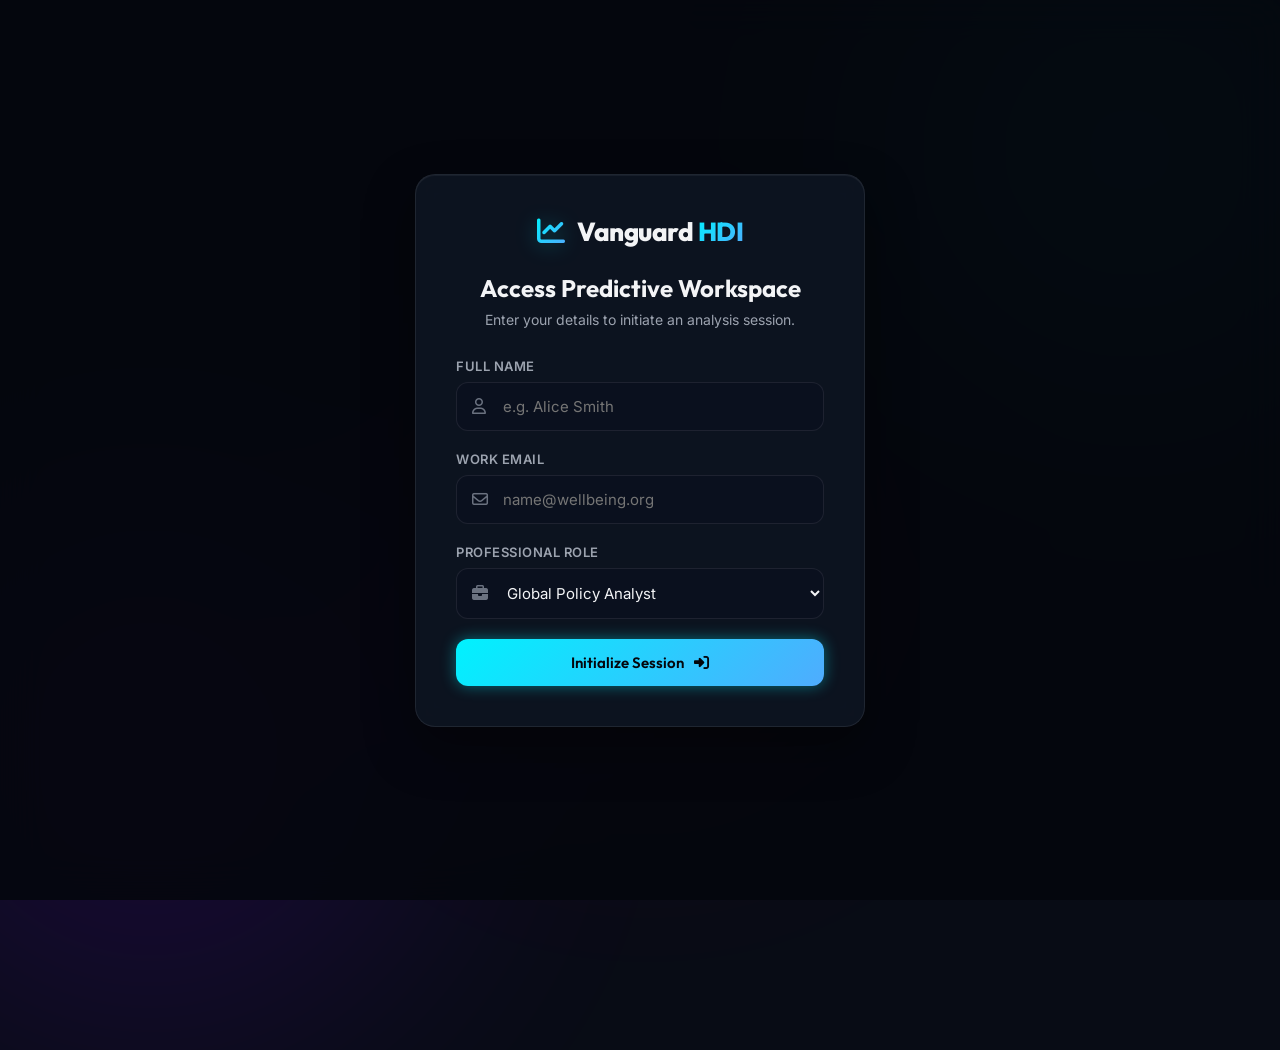
<file: index.html>
<!DOCTYPE html>
<html lang="en">
<head>
    <meta charset="UTF-8">
    <meta name="viewport" content="width=device-width, initial-scale=1.0">
    <title>Vanguard HDI Analyzer - Global Well-Being & Human Development Predictor</title>
    <meta name="description" content="An advanced predictive analytics platform for Human Development Index (HDI) forecasting, powered by machine learning and historical country data.">
    <!-- Google Fonts -->
    <link rel="preconnect" href="https://fonts.googleapis.com">
    <link rel="preconnect" href="https://fonts.gstatic.com" crossorigin>
    <link href="https://fonts.googleapis.com/css2?family=Inter:wght@300;400;500;600;700&family=Outfit:wght@400;600;700;800&display=swap" rel="stylesheet">
    <!-- FontAwesome for Premium Icons -->
    <link rel="stylesheet" href="https://cdnjs.cloudflare.com/ajax/libs/font-awesome/6.4.0/css/all.min.css">
    <!-- Custom Style Sheet -->
    <link rel="stylesheet" href="/index.css">
</head>
<body>
    <!-- Background Elements -->
    <div class="glow-sphere sphere-1"></div>
    <div class="glow-sphere sphere-2"></div>
    <div class="glow-sphere sphere-3"></div>

    <!-- Login Overlay -->
    <div id="login-modal" class="modal-overlay">
        <div class="login-card">
            <div class="brand-logo">
                <i class="fa-solid fa-chart-line logo-icon"></i>
                <span class="logo-text">Vanguard <span class="accent-text">HDI</span></span>
            </div>
            <h2>Access Predictive Workspace</h2>
            <p>Enter your details to initiate an analysis session.</p>
            
            <form id="login-form">
                <div class="form-group">
                    <label for="login-name">Full Name</label>
                    <div class="input-wrapper">
                        <i class="fa-regular fa-user input-icon"></i>
                        <input type="text" id="login-name" required placeholder="e.g. Alice Smith">
                    </div>
                </div>
                <div class="form-group">
                    <label for="login-email">Work Email</label>
                    <div class="input-wrapper">
                        <i class="fa-regular fa-envelope input-icon"></i>
                        <input type="email" id="login-email" required placeholder="name@wellbeing.org">
                    </div>
                </div>
                <div class="form-group">
                    <label for="login-role">Professional Role</label>
                    <div class="input-wrapper">
                        <i class="fa-solid fa-briefcase input-icon"></i>
                        <select id="login-role">
                            <option value="Analyst">Global Policy Analyst</option>
                            <option value="Data Scientist">Senior Data Scientist</option>
                            <option value="Viewer">Guest Observer</option>
                        </select>
                    </div>
                </div>
                <button type="submit" class="btn btn-primary btn-block" id="login-submit-btn">
                    <span>Initialize Session</span>
                    <i class="fa-solid fa-right-to-bracket"></i>
                </button>
            </form>
        </div>
    </div>

    <!-- Main Dashboard Application (Hidden initially) -->
    <div id="app-container" class="app-layout hidden">
        <!-- Top Navigation -->
        <header class="main-header">
            <div class="brand">
                <i class="fa-solid fa-chart-line logo-icon"></i>
                <span class="logo-text">Vanguard <span class="accent-text">HDI</span></span>
            </div>
            
            <div class="header-right">
                <div class="session-badge">
                    <span class="pulse-indicator"></span>
                    <span class="session-text">Session Active</span>
                </div>
                
                <div class="user-profile">
                    <div class="user-avatar" id="user-avatar-text">U</div>
                    <div class="user-meta">
                        <span class="user-name" id="display-user-name">User Name</span>
                        <span class="user-role" id="display-user-role">Role</span>
                    </div>
                </div>

                <button id="logout-btn" class="btn-icon" title="End Session">
                    <i class="fa-solid fa-power-off"></i>
                </button>
            </div>
        </header>

        <!-- Dashboard Body Grid -->
        <main class="dashboard-grid">
            <!-- Left Panel: Form Input & Configuration -->
            <section class="dashboard-card card-input-panel">
                <div class="card-header">
                    <div class="header-title">
                        <i class="fa-solid fa-sliders icon-accent"></i>
                        <h2>Prediction Configurator</h2>
                    </div>
                    <p class="subtitle">Input development metrics to calculate human well-being indices.</p>
                </div>

                <form id="prediction-form" class="prediction-form">
                    <!-- Country Pre-population Selector -->
                    <div class="form-group">
                        <label for="predict-country">Select Target Country (Reference template)</label>
                        <div class="input-wrapper">
                            <i class="fa-solid fa-earth-americas input-icon"></i>
                            <select id="predict-country" required>
                                <option value="">Select country...</option>
                                <!-- Will be filled dynamically -->
                            </select>
                        </div>
                    </div>

                    <!-- Life Expectancy Metric -->
                    <div class="form-group slider-group">
                        <div class="label-row">
                            <label for="life-expectancy">Life Expectancy at Birth</label>
                            <span class="metric-value"><span id="val-life">70.0</span> yrs</span>
                        </div>
                        <div class="range-wrapper">
                            <input type="range" id="life-expectancy" min="20" max="90" step="0.1" value="70">
                            <div class="range-labels">
                                <span>20.0 yrs</span>
                                <span>90.0 yrs</span>
                            </div>
                        </div>
                    </div>

                    <!-- Mean Years of Schooling -->
                    <div class="form-group slider-group">
                        <div class="label-row">
                            <label for="mean-schooling">Mean Years of Schooling</label>
                            <span class="metric-value"><span id="val-mean-school">7.0</span> yrs</span>
                        </div>
                        <div class="range-wrapper">
                            <input type="range" id="mean-schooling" min="0" max="15" step="0.1" value="7">
                            <div class="range-labels">
                                <span>0.0 yrs</span>
                                <span>15.0 yrs</span>
                            </div>
                        </div>
                    </div>

                    <!-- Expected Years of Schooling -->
                    <div class="form-group slider-group">
                        <div class="label-row">
                            <label for="expected-schooling">Expected Years of Schooling</label>
                            <span class="metric-value"><span id="val-exp-school">10.0</span> yrs</span>
                        </div>
                        <div class="range-wrapper">
                            <input type="range" id="expected-schooling" min="0" max="18" step="0.1" value="10">
                            <div class="range-labels">
                                <span>0.0 yrs</span>
                                <span>18.0 yrs</span>
                            </div>
                        </div>
                    </div>

                    <!-- GNI per Capita -->
                    <div class="form-group">
                        <label for="gnl-per-capita">GNI per Capita (PPP $)</label>
                        <div class="input-wrapper">
                            <i class="fa-solid fa-dollar-sign input-icon"></i>
                            <input type="number" id="gnl-per-capita" min="100" max="100000" step="100" value="15000" required>
                        </div>
                        <p class="input-tip">Range: $100 to $100,000. Expressed in Purchasing Power Parity (PPP) USD.</p>
                    </div>

                    <!-- Machine Learning Model -->
                    <div class="form-group">
                        <label for="predict-model">Machine Learning Engine</label>
                        <div class="input-wrapper">
                            <i class="fa-solid fa-brain input-icon"></i>
                            <select id="predict-model" required>
                                <!-- Will be filled dynamically -->
                            </select>
                        </div>
                        <!-- Model Details Sub-panel -->
                        <div id="model-details-card" class="model-details-card hidden">
                            <span class="model-meta-item"><strong id="model-algo-name">N/A</strong></span>
                            <span class="model-meta-item">Accuracy Score: <strong id="model-accuracy">N/A</strong></span>
                            <span class="model-meta-item">R² Score: <strong id="model-r2">N/A</strong></span>
                        </div>
                    </div>

                    <button type="submit" class="btn btn-accent btn-block" id="predict-submit-btn">
                        <span>Compute HDI & Report</span>
                        <i class="fa-solid fa-microchip"></i>
                    </button>
                </form>
            </section>

            <!-- Right Panel: Prediction Results & Visualizations -->
            <section class="dashboard-card card-output-panel">
                <div class="card-header">
                    <div class="header-title">
                        <i class="fa-solid fa-chart-pie icon-accent"></i>
                        <h2>Visualization Report</h2>
                    </div>
                    <p class="subtitle">Real-time analytical output and breakdown of normalized sub-indices.</p>
                </div>

                <div class="output-content">
                    <!-- Blank state when no prediction runs yet -->
                    <div id="output-blank-state" class="output-blank-state">
                        <div class="blank-icon-wrapper">
                            <i class="fa-solid fa-chart-line-up blank-icon"></i>
                        </div>
                        <h3>Analytical Model Ready</h3>
                        <p>Configure and run the prediction model to generate interactive SVG graphs and scores.</p>
                    </div>

                    <!-- Loader -->
                    <div id="output-loader" class="output-loader hidden">
                        <div class="spinner"></div>
                        <p>Running ML Model Predictions...</p>
                    </div>

                    <!-- Active Report Section -->
                    <div id="active-report-section" class="active-report-section hidden">
                        <div class="report-meta-badges">
                            <div class="report-badge-item">
                                <span class="badge-label">PREDICTION</span>
                                <span class="badge-val" id="report-pred-id">#1</span>
                            </div>
                            <div class="report-badge-item">
                                <span class="badge-label">HDI SCORE</span>
                                <span class="badge-val text-accent" id="report-pred-score">0.000</span>
                            </div>
                        </div>

                        <!-- Embedded SVG graph container -->
                        <div id="svg-report-container" class="svg-report-container">
                            <!-- SVG element will be appended here -->
                        </div>

                        <div class="action-footer">
                            <button id="download-report-btn" class="btn btn-secondary">
                                <i class="fa-solid fa-download"></i>
                                <span>Export Report (SVG)</span>
                            </button>
                        </div>
                    </div>
                </div>
            </section>

            <!-- Bottom Panel: Historical Prediction Logs Table -->
            <section class="dashboard-card card-logs-panel">
                <div class="card-header logs-header">
                    <div class="header-title">
                        <i class="fa-solid fa-list-check icon-accent"></i>
                        <h2>Historical Prediction Logs</h2>
                    </div>
                    <span class="badge-counter" id="logs-count">0 Records</span>
                </div>

                <div class="table-scroll-wrapper">
                    <table class="logs-table" id="logs-table">
                        <thead>
                            <tr>
                                <th>Timestamp</th>
                                <th>Analyst</th>
                                <th>Country/Region</th>
                                <th>ML Engine</th>
                                <th>Expected Metrics</th>
                                <th>Predicted HDI</th>
                                <th>Classification</th>
                                <th>Action</th>
                            </tr>
                        </thead>
                        <tbody id="logs-table-body">
                            <!-- Rows filled dynamically -->
                        </tbody>
                    </table>
                    
                    <div id="table-blank-state" class="table-blank-state">
                        <p>No historical analysis records available in current database.</p>
                    </div>
                </div>
            </section>
        </main>
    </div>
    <script src="/index.js"></script>
</body>
</html>
</file>
<file: index.css>
/* Vanguard HDI Analyzer - Modern Glassmorphism Styling Sheet */

:root {
    --bg-dark: #080C15;
    --card-bg: rgba(17, 24, 39, 0.75);
    --card-border: rgba(255, 255, 255, 0.08);
    --card-hover-border: rgba(0, 242, 254, 0.25);
    --text-primary: #F3F4F6;
    --text-secondary: #9CA3AF;
    --text-muted: #6B7280;
    
    /* Neon Gradients */
    --grad-primary: linear-gradient(135deg, #00F2FE 0%, #4FACFE 100%);
    --grad-secondary: linear-gradient(135deg, #7F00FF 0%, #FF007F 100%);
    --grad-success: linear-gradient(135deg, #11998E 0%, #38EF7D 100%);
    --grad-danger: linear-gradient(135deg, #FF4E50 0%, #F9D423 100%);
    
    --glow-primary: 0 0 15px rgba(0, 242, 254, 0.4);
    --glow-secondary: 0 0 15px rgba(127, 0, 255, 0.4);
    
    --font-heading: 'Outfit', 'Inter', system-ui, -apple-system, sans-serif;
    --font-body: 'Inter', system-ui, -apple-system, sans-serif;
    
    --transition-smooth: all 0.3s cubic-bezier(0.4, 0, 0.2, 1);
}

/* Base Styles */
* {
    margin: 0;
    padding: 0;
    box-sizing: border-box;
}

body {
    background-color: var(--bg-dark);
    color: var(--text-primary);
    font-family: var(--font-body);
    min-height: 100vh;
    overflow-x: hidden;
    position: relative;
}

/* Background Animated Glow Spheres */
.glow-sphere {
    position: absolute;
    border-radius: 50%;
    filter: blur(130px);
    z-index: 0;
    opacity: 0.12;
    pointer-events: none;
}

.sphere-1 {
    width: 500px;
    height: 500px;
    background: #00F2FE;
    top: -100px;
    right: -100px;
}

.sphere-2 {
    width: 600px;
    height: 600px;
    background: #7F00FF;
    bottom: -150px;
    left: -150px;
}

.sphere-3 {
    width: 400px;
    height: 400px;
    background: #FF007F;
    top: 40%;
    left: 35%;
}

/* Utility Styles */
.hidden {
    display: none !important;
}

.text-accent {
    background: var(--grad-primary);
    -webkit-background-clip: text;
    -webkit-text-fill-color: transparent;
}

/* Modal Login Overlay */
.modal-overlay {
    position: fixed;
    top: 0;
    left: 0;
    width: 100vw;
    height: 100vh;
    background: rgba(4, 6, 12, 0.85);
    backdrop-filter: blur(20px);
    display: flex;
    justify-content: center;
    align-items: center;
    z-index: 1000;
}

.login-card {
    background: var(--card-bg);
    border: 1px solid var(--card-border);
    border-radius: 20px;
    padding: 40px;
    width: 100%;
    max-width: 450px;
    box-shadow: 0 20px 50px rgba(0, 0, 0, 0.4), inset 0 1px 0 rgba(255, 255, 255, 0.05);
    text-align: center;
    backdrop-filter: blur(12px);
    animation: cardEntrance 0.6s cubic-bezier(0.34, 1.56, 0.64, 1);
}

@keyframes cardEntrance {
    from {
        opacity: 0;
        transform: scale(0.9) translateY(20px);
    }
    to {
        opacity: 1;
        transform: scale(1) translateY(0);
    }
}

.brand-logo {
    display: inline-flex;
    align-items: center;
    gap: 12px;
    margin-bottom: 25px;
}

.logo-icon {
    font-size: 28px;
    background: var(--grad-primary);
    -webkit-background-clip: text;
    -webkit-text-fill-color: transparent;
    filter: drop-shadow(0 2px 10px rgba(0, 242, 254, 0.3));
}

.logo-text {
    font-family: var(--font-heading);
    font-weight: 800;
    font-size: 26px;
    letter-spacing: -0.5px;
}

.accent-text {
    background: var(--grad-primary);
    -webkit-background-clip: text;
    -webkit-text-fill-color: transparent;
}

.login-card h2 {
    font-family: var(--font-heading);
    font-weight: 700;
    font-size: 24px;
    margin-bottom: 8px;
}

.login-card p {
    color: var(--text-secondary);
    font-size: 14px;
    margin-bottom: 30px;
}

/* Forms and Inputs */
.form-group {
    margin-bottom: 20px;
    text-align: left;
}

.form-group label {
    display: block;
    font-size: 13px;
    font-weight: 600;
    color: var(--text-secondary);
    margin-bottom: 8px;
    text-transform: uppercase;
    letter-spacing: 0.5px;
}

.input-wrapper {
    position: relative;
    width: 100%;
}

.input-icon {
    position: absolute;
    left: 16px;
    top: 50%;
    transform: translateY(-50%);
    color: var(--text-muted);
    font-size: 16px;
    pointer-events: none;
    transition: var(--transition-smooth);
}

.input-wrapper input,
.input-wrapper select {
    width: 100%;
    background: rgba(10, 15, 30, 0.6);
    border: 1px solid var(--card-border);
    border-radius: 12px;
    padding: 14px 16px 14px 46px;
    color: var(--text-primary);
    font-family: var(--font-body);
    font-size: 15px;
    outline: none;
    transition: var(--transition-smooth);
}

.input-wrapper input:focus,
.input-wrapper select:focus {
    border-color: rgba(0, 242, 254, 0.5);
    box-shadow: 0 0 10px rgba(0, 242, 254, 0.15), inset 0 1px 0 rgba(255, 255, 255, 0.05);
    background: rgba(10, 15, 30, 0.9);
}

.input-wrapper input:focus + .input-icon,
.input-wrapper select:focus + .input-icon {
    color: #00F2FE;
}

.input-tip {
    font-size: 11px;
    color: var(--text-muted);
    margin-top: 6px;
}

/* Buttons */
.btn {
    display: inline-flex;
    justify-content: center;
    align-items: center;
    gap: 10px;
    font-family: var(--font-heading);
    font-weight: 600;
    font-size: 15px;
    padding: 14px 24px;
    border-radius: 12px;
    border: none;
    cursor: pointer;
    transition: var(--transition-smooth);
}

.btn-primary {
    background: var(--grad-primary);
    color: #04060C;
    box-shadow: var(--glow-primary);
}

.btn-primary:hover {
    transform: translateY(-2px);
    box-shadow: 0 0 25px rgba(0, 242, 254, 0.6);
}

.btn-accent {
    background: var(--grad-secondary);
    color: #FFFFFF;
    box-shadow: var(--glow-secondary);
}

.btn-accent:hover {
    transform: translateY(-2px);
    box-shadow: 0 0 25px rgba(127, 0, 255, 0.6);
}

.btn-secondary {
    background: rgba(255, 255, 255, 0.06);
    border: 1px solid var(--card-border);
    color: var(--text-primary);
}

.btn-secondary:hover {
    background: rgba(255, 255, 255, 0.12);
    border-color: rgba(255, 255, 255, 0.2);
}

.btn-block {
    width: 100%;
}

.btn-icon {
    background: rgba(255, 255, 255, 0.05);
    border: 1px solid var(--card-border);
    color: var(--text-secondary);
    border-radius: 12px;
    width: 44px;
    height: 44px;
    display: flex;
    justify-content: center;
    align-items: center;
    cursor: pointer;
    transition: var(--transition-smooth);
}

.btn-icon:hover {
    color: #FF4E50;
    border-color: rgba(255, 78, 80, 0.4);
    background: rgba(255, 78, 80, 0.1);
}

/* App Layout */
.app-layout {
    position: relative;
    z-index: 1;
    display: flex;
    flex-direction: column;
    min-height: 100vh;
    padding: 0 30px 40px;
    max-width: 1400px;
    margin: 0 auto;
}

/* Header */
.main-header {
    display: flex;
    justify-content: space-between;
    align-items: center;
    padding: 24px 0;
    border-bottom: 1px solid rgba(255, 255, 255, 0.05);
    margin-bottom: 30px;
}

.header-right {
    display: flex;
    align-items: center;
    gap: 20px;
}

.session-badge {
    display: flex;
    align-items: center;
    gap: 8px;
    background: rgba(16, 185, 129, 0.1);
    border: 1px solid rgba(16, 185, 129, 0.2);
    padding: 6px 12px;
    border-radius: 20px;
    font-size: 12px;
    font-weight: 600;
    color: #10B981;
}

.pulse-indicator {
    width: 8px;
    height: 8px;
    background-color: #10B981;
    border-radius: 50%;
    box-shadow: 0 0 8px #10B981;
    animation: pulse 1.8s infinite;
}

@keyframes pulse {
    0% {
        transform: scale(0.95);
        box-shadow: 0 0 0 0 rgba(16, 185, 129, 0.7);
    }
    70% {
        transform: scale(1);
        box-shadow: 0 0 0 6px rgba(16, 185, 129, 0);
    }
    100% {
        transform: scale(0.95);
        box-shadow: 0 0 0 0 rgba(16, 185, 129, 0);
    }
}

.user-profile {
    display: flex;
    align-items: center;
    gap: 12px;
}

.user-avatar {
    width: 38px;
    height: 38px;
    border-radius: 50%;
    background: var(--grad-primary);
    color: #04060C;
    display: flex;
    justify-content: center;
    align-items: center;
    font-weight: 700;
    font-family: var(--font-heading);
}

.user-meta {
    display: flex;
    flex-direction: column;
}

.user-name {
    font-size: 14px;
    font-weight: 600;
}

.user-role {
    font-size: 11px;
    color: var(--text-secondary);
}

/* Dashboard Grid */
.dashboard-grid {
    display: grid;
    grid-template-columns: repeat(12, 1fr);
    gap: 30px;
}

.dashboard-card {
    background: var(--card-bg);
    border: 1px solid var(--card-border);
    border-radius: 16px;
    padding: 30px;
    backdrop-filter: blur(12px);
    box-shadow: 0 10px 30px rgba(0, 0, 0, 0.2);
    transition: var(--transition-smooth);
}

.dashboard-card:hover {
    border-color: var(--card-hover-border);
    box-shadow: 0 15px 40px rgba(0, 0, 0, 0.3);
}

.card-input-panel {
    grid-column: span 5;
}

.card-output-panel {
    grid-column: span 7;
    display: flex;
    flex-direction: column;
}

.card-logs-panel {
    grid-column: span 12;
}

/* Card Headers */
.card-header {
    margin-bottom: 25px;
}

.header-title {
    display: flex;
    align-items: center;
    gap: 12px;
    margin-bottom: 6px;
}

.header-title h2 {
    font-family: var(--font-heading);
    font-weight: 700;
    font-size: 20px;
    letter-spacing: -0.3px;
}

.icon-accent {
    font-size: 18px;
    background: var(--grad-primary);
    -webkit-background-clip: text;
    -webkit-text-fill-color: transparent;
}

.subtitle {
    font-size: 13px;
    color: var(--text-secondary);
}

/* Slider Controls */
.slider-group {
    margin-bottom: 22px;
}

.label-row {
    display: flex;
    justify-content: space-between;
    align-items: center;
    margin-bottom: 8px;
}

.metric-value {
    font-family: var(--font-heading);
    font-weight: 700;
    color: #00F2FE;
    font-size: 15px;
}

.range-wrapper {
    position: relative;
    padding: 4px 0;
}

.range-wrapper input[type="range"] {
    -webkit-appearance: none;
    appearance: none;
    width: 100%;
    height: 6px;
    background: #1F2937;
    border-radius: 3px;
    outline: none;
}

.range-wrapper input[type="range"]::-webkit-slider-thumb {
    -webkit-appearance: none;
    appearance: none;
    width: 18px;
    height: 18px;
    border-radius: 50%;
    background: #00F2FE;
    cursor: pointer;
    box-shadow: 0 0 10px rgba(0, 242, 254, 0.5);
    transition: var(--transition-smooth);
}

.range-wrapper input[type="range"]::-webkit-slider-thumb:hover {
    transform: scale(1.2);
    box-shadow: 0 0 15px rgba(0, 242, 254, 0.8);
}

.range-labels {
    display: flex;
    justify-content: space-between;
    font-size: 10px;
    color: var(--text-muted);
    margin-top: 6px;
}

/* Model Meta Info Card */
.model-details-card {
    background: rgba(10, 15, 30, 0.5);
    border: 1px solid rgba(255, 255, 255, 0.04);
    padding: 12px 16px;
    border-radius: 10px;
    margin-top: 10px;
    display: flex;
    flex-wrap: wrap;
    gap: 15px;
}

.model-meta-item {
    font-size: 12px;
    color: var(--text-secondary);
}

.model-meta-item strong {
    color: var(--text-primary);
}

/* Output Panels / Visualizer States */
.output-content {
    flex-grow: 1;
    display: flex;
    justify-content: center;
    align-items: center;
    min-height: 400px;
}

.output-blank-state {
    text-align: center;
    max-width: 380px;
    padding: 40px 20px;
    animation: fadeIn 0.4s ease-out;
}

.blank-icon-wrapper {
    width: 80px;
    height: 80px;
    border-radius: 50%;
    background: rgba(0, 242, 254, 0.05);
    border: 1px dashed rgba(0, 242, 254, 0.2);
    display: flex;
    justify-content: center;
    align-items: center;
    margin: 0 auto 20px;
}

.blank-icon {
    font-size: 32px;
    color: rgba(0, 242, 254, 0.6);
}

.output-blank-state h3 {
    font-family: var(--font-heading);
    font-weight: 700;
    font-size: 18px;
    margin-bottom: 8px;
}

.output-blank-state p {
    font-size: 13px;
    color: var(--text-secondary);
    line-height: 1.5;
}

/* Loader Animation */
.output-loader {
    text-align: center;
}

.spinner {
    width: 50px;
    height: 50px;
    border: 3px solid rgba(0, 242, 254, 0.1);
    border-top-color: #00F2FE;
    border-radius: 50%;
    animation: spin 1s infinite linear;
    margin: 0 auto 15px;
    box-shadow: 0 0 15px rgba(0, 242, 254, 0.1);
}

@keyframes spin {
    to { transform: rotate(360deg); }
}

/* Active Report Visualizer */
.active-report-section {
    width: 100%;
    height: 100%;
    display: flex;
    flex-direction: column;
    gap: 20px;
    animation: fadeIn 0.5s ease-out;
}

@keyframes fadeIn {
    from { opacity: 0; transform: translateY(10px); }
    to { opacity: 1; transform: translateY(0); }
}

.report-meta-badges {
    display: flex;
    gap: 15px;
}

.report-badge-item {
    background: rgba(255, 255, 255, 0.03);
    border: 1px solid var(--card-border);
    padding: 8px 16px;
    border-radius: 10px;
    display: flex;
    flex-direction: column;
}

.badge-label {
    font-size: 10px;
    color: var(--text-muted);
    font-weight: 700;
    letter-spacing: 0.5px;
}

.badge-val {
    font-family: var(--font-heading);
    font-weight: 700;
    font-size: 18px;
}

.svg-report-container {
    background: rgba(10, 15, 30, 0.4);
    border: 1px solid rgba(255, 255, 255, 0.04);
    border-radius: 12px;
    overflow: hidden;
    padding: 15px;
    display: flex;
    justify-content: center;
    align-items: center;
    box-shadow: inset 0 0 20px rgba(0, 0, 0, 0.3);
}

.svg-report-container svg {
    max-width: 100%;
    height: auto;
    display: block;
}

.action-footer {
    display: flex;
    justify-content: flex-end;
}

/* Logs and Tables */
.logs-header {
    display: flex;
    justify-content: space-between;
    align-items: center;
}

.badge-counter {
    background: rgba(0, 242, 254, 0.1);
    border: 1px solid rgba(0, 242, 254, 0.2);
    color: #00F2FE;
    font-size: 12px;
    font-weight: 600;
    padding: 4px 12px;
    border-radius: 15px;
}

.table-scroll-wrapper {
    overflow-x: auto;
    width: 100%;
    margin-top: 10px;
}

.logs-table {
    width: 100%;
    border-collapse: collapse;
    text-align: left;
    font-size: 13.5px;
}

.logs-table th {
    padding: 14px 16px;
    border-bottom: 1px solid rgba(255, 255, 255, 0.06);
    color: var(--text-secondary);
    font-weight: 600;
}

.logs-table td {
    padding: 16px;
    border-bottom: 1px solid rgba(255, 255, 255, 0.04);
    vertical-align: middle;
    color: var(--text-primary);
}

.logs-table tr:hover td {
    background: rgba(255, 255, 255, 0.02);
}

.logs-table tr:last-child td {
    border-bottom: none;
}

.col-metrics {
    font-family: monospace;
    font-size: 12px;
    color: var(--text-secondary);
}

.log-score {
    font-family: var(--font-heading);
    font-weight: 700;
    font-size: 15px;
}

/* Category Badge Indicators */
.cat-badge {
    display: inline-flex;
    align-items: center;
    padding: 4px 10px;
    border-radius: 12px;
    font-size: 11px;
    font-weight: 600;
    border: 1px solid transparent;
}

.cat-badge-veryhigh {
    background: rgba(0, 242, 254, 0.08);
    border-color: rgba(0, 242, 254, 0.2);
    color: #00F2FE;
}

.cat-badge-high {
    background: rgba(79, 172, 254, 0.08);
    border-color: rgba(79, 172, 254, 0.2);
    color: #4FACFE;
}

.cat-badge-medium {
    background: rgba(250, 217, 97, 0.08);
    border-color: rgba(250, 217, 97, 0.2);
    color: #FAD961;
}

.cat-badge-low {
    background: rgba(247, 107, 28, 0.08);
    border-color: rgba(247, 107, 28, 0.2);
    color: #F76B1C;
}

.table-blank-state {
    text-align: center;
    padding: 40px 20px;
    color: var(--text-muted);
    font-size: 13.5px;
}

/* Responsive adjustments */
@media (max-width: 1024px) {
    .card-input-panel {
        grid-column: span 12;
    }
    .card-output-panel {
        grid-column: span 12;
        min-height: 500px;
    }
}

@media (max-width: 640px) {
    .app-layout {
        padding: 0 15px 30px;
    }
    .main-header {
        flex-direction: column;
        align-items: flex-start;
        gap: 15px;
    }
    .login-card {
        padding: 25px 20px;
    }
}
</file>
